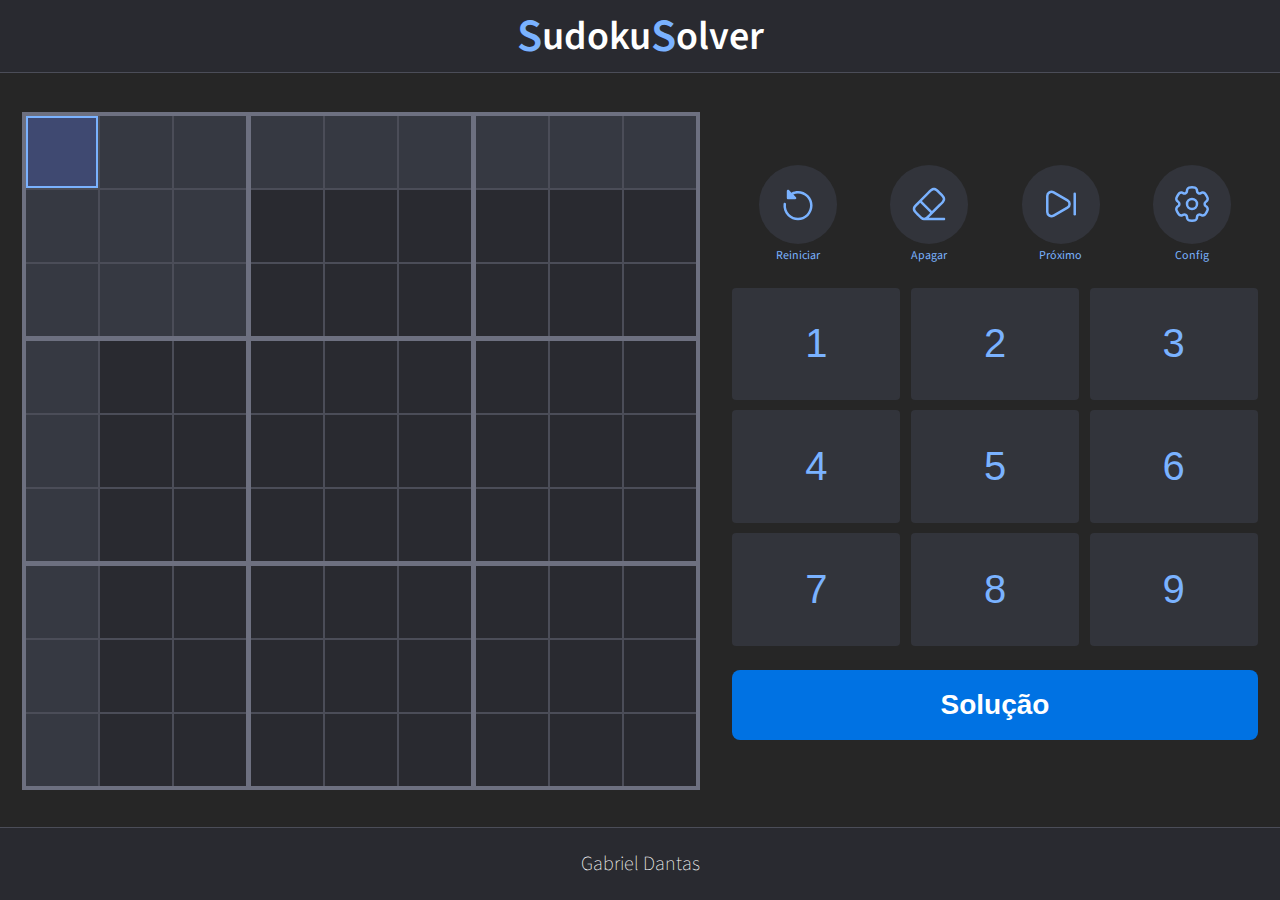
<file: Index.html>
<!DOCTYPE html>
<html lang="pt-BR">
  <head>
    <meta charset="UTF-8">
    <meta name="viewport" content="width=device-width, initial-scale=1.0">
    <link rel="stylesheet" href="Style.css">
    <link rel="preconnect" href="https://fonts.googleapis.com">
    <link rel="preconnect" href="https://fonts.gstatic.com" crossorigin>
    <link href="https://fonts.googleapis.com/css2?family=Source+Sans+3:wght@200;300;400;500;600;700;800;900&display=swap" rel="stylesheet">
    <title>Sudoku Solver</title>
  </head>
  <body>
    <header>
      <div class="header-logo" id="menu">
        <div class="header-logo-upper">S</div>
        <div>udoku</div>
        <div class="header-logo-upper">S</div>
        <div>olver</div>

      </div>

    </header>

    <div class="sudoku-main">
      <div class="sudoku-grid">
        <div class="sudoku-grid-block">
          <div class="sudoku-grid-cell"></div>
          <div class="sudoku-grid-cell"></div>
          <div class="sudoku-grid-cell"></div>
          <div class="sudoku-grid-cell"></div>
          <div class="sudoku-grid-cell"></div>
          <div class="sudoku-grid-cell"></div>
          <div class="sudoku-grid-cell"></div>
          <div class="sudoku-grid-cell"></div>
          <div class="sudoku-grid-cell"></div>
        </div>

        <div class="sudoku-grid-block">
          <div class="sudoku-grid-cell"></div>
          <div class="sudoku-grid-cell"></div>
          <div class="sudoku-grid-cell"></div>
          <div class="sudoku-grid-cell"></div>
          <div class="sudoku-grid-cell"></div>
          <div class="sudoku-grid-cell"></div>
          <div class="sudoku-grid-cell"></div>
          <div class="sudoku-grid-cell"></div>
          <div class="sudoku-grid-cell"></div>
        </div>

        <div class="sudoku-grid-block">
          <div class="sudoku-grid-cell"></div>
          <div class="sudoku-grid-cell"></div>
          <div class="sudoku-grid-cell"></div>
          <div class="sudoku-grid-cell"></div>
          <div class="sudoku-grid-cell"></div>
          <div class="sudoku-grid-cell"></div>
          <div class="sudoku-grid-cell"></div>
          <div class="sudoku-grid-cell"></div>
          <div class="sudoku-grid-cell"></div>
        </div>

        <div class="sudoku-grid-block">
          <div class="sudoku-grid-cell"></div>
          <div class="sudoku-grid-cell"></div>
          <div class="sudoku-grid-cell"></div>
          <div class="sudoku-grid-cell"></div>
          <div class="sudoku-grid-cell"></div>
          <div class="sudoku-grid-cell"></div>
          <div class="sudoku-grid-cell"></div>
          <div class="sudoku-grid-cell"></div>
          <div class="sudoku-grid-cell"></div>
        </div>

        <div class="sudoku-grid-block">
          <div class="sudoku-grid-cell"></div>
          <div class="sudoku-grid-cell"></div>
          <div class="sudoku-grid-cell"></div>
          <div class="sudoku-grid-cell"></div>
          <div class="sudoku-grid-cell"></div>
          <div class="sudoku-grid-cell"></div>
          <div class="sudoku-grid-cell"></div>
          <div class="sudoku-grid-cell"></div>
          <div class="sudoku-grid-cell"></div>
        </div>

        <div class="sudoku-grid-block">
          <div class="sudoku-grid-cell"></div>
          <div class="sudoku-grid-cell"></div>
          <div class="sudoku-grid-cell"></div>
          <div class="sudoku-grid-cell"></div>
          <div class="sudoku-grid-cell"></div>
          <div class="sudoku-grid-cell"></div>
          <div class="sudoku-grid-cell"></div>
          <div class="sudoku-grid-cell"></div>
          <div class="sudoku-grid-cell"></div>
        </div>

        <div class="sudoku-grid-block">
          <div class="sudoku-grid-cell"></div>
          <div class="sudoku-grid-cell"></div>
          <div class="sudoku-grid-cell"></div>
          <div class="sudoku-grid-cell"></div>
          <div class="sudoku-grid-cell"></div>
          <div class="sudoku-grid-cell"></div>
          <div class="sudoku-grid-cell"></div>
          <div class="sudoku-grid-cell"></div>
          <div class="sudoku-grid-cell"></div>
        </div>

        <div class="sudoku-grid-block">
          <div class="sudoku-grid-cell"></div>
          <div class="sudoku-grid-cell"></div>
          <div class="sudoku-grid-cell"></div>
          <div class="sudoku-grid-cell"></div>
          <div class="sudoku-grid-cell"></div>
          <div class="sudoku-grid-cell"></div>
          <div class="sudoku-grid-cell"></div>
          <div class="sudoku-grid-cell"></div>
          <div class="sudoku-grid-cell"></div>
        </div>

        <div class="sudoku-grid-block">
          <div class="sudoku-grid-cell"></div>
          <div class="sudoku-grid-cell"></div>
          <div class="sudoku-grid-cell"></div>
          <div class="sudoku-grid-cell"></div>
          <div class="sudoku-grid-cell"></div>
          <div class="sudoku-grid-cell"></div>
          <div class="sudoku-grid-cell"></div>
          <div class="sudoku-grid-cell"></div>
          <div class="sudoku-grid-cell"></div>
        </div>

      </div>

      <div class="sudoku-buttons">
        <div class="sudoku-buttons-extra">
          <div> <!-- restart -->
            <button id="restart">
              <svg width="40px" height="40px" viewBox="0 0 24 24" fill="none" xmlns="http://www.w3.org/2000/svg" transform="matrix(-1, 0, 0, 1, 0, 0)">
                <path d="M18.2577 3.50828C18.538 3.62437 18.7207 3.89785 18.7207 4.20119V8.44383C18.7207 8.85805 18.3849 9.19383 17.9707 9.19383H13.728C13.4247 9.19383 13.1512 9.0111 13.0351 8.73085C12.9191 8.45059 12.9832 8.128 13.1977 7.9135L14.8007 6.3105C12.1674 5.20912 9.01606 5.7309 6.87348 7.87348C4.04217 10.7048 4.04217 15.2952 6.87348 18.1265C9.70478 20.9578 14.2952 20.9578 17.1265 18.1265C18.7727 16.4803 19.4622 14.2401 19.1935 12.0937C19.142 11.6827 19.4335 11.3078 19.8445 11.2563C20.2555 11.2049 20.6304 11.4963 20.6819 11.9073C21.0057 14.4934 20.1746 17.1997 18.1872 19.1872C14.7701 22.6043 9.2299 22.6043 5.81282 19.1872C2.39573 15.7701 2.39573 10.2299 5.81282 6.81282C8.55119 4.07444 12.6515 3.5312 15.9309 5.18028L17.4404 3.67086C17.6549 3.45637 17.9774 3.3922 18.2577 3.50828Z" fill="#7AB2FF"/>
              </svg>
            </button>
            <div>Reiniciar</div>
          </div>

          <div> <!-- delete -->
            <button id="delete">
              <svg width="40px" height="40px" viewBox="0 0 24 24" fill="none" xmlns="http://www.w3.org/2000/svg">
                <path fill-rule="evenodd" clip-rule="evenodd" d="M13.0828 19.0632C12.6389 19.5072 12.2399 19.9062 11.8725 20.25H21C21.4142 20.25 21.75 20.5858 21.75 21C21.75 21.4142 21.4142 21.75 21 21.75H9C8.98166 21.75 8.96347 21.7493 8.94546 21.748C8.24156 21.7211 7.64439 21.4169 7.05863 20.97C6.47124 20.5218 5.81539 19.866 5.01269 19.0632L4.93674 18.9873C4.13402 18.1846 3.47815 17.5288 3.03 16.9414C2.56159 16.3274 2.25 15.701 2.25 14.9522C2.25 14.2035 2.56159 13.577 3.03 12.9631C3.47816 12.3757 4.13402 11.7199 4.93674 10.9172L10.9172 4.93674C11.7199 4.13403 12.3757 3.47815 12.9631 3.03C13.577 2.56159 14.2035 2.25 14.9522 2.25C15.701 2.25 16.3274 2.56159 16.9414 3.03C17.5288 3.47816 18.1846 4.13402 18.9873 4.93674L19.0632 5.01269C19.866 5.81539 20.5218 6.47124 20.97 7.05863C21.4384 7.67256 21.75 8.29902 21.75 9.04776C21.75 9.79649 21.4384 10.423 20.97 11.0369C20.5219 11.6243 19.866 12.2801 19.0633 13.0827L13.0828 19.0632ZM11.9399 6.03539C12.7899 5.18538 13.3752 4.60235 13.873 4.22253C14.3535 3.85592 14.6633 3.75 14.9522 3.75C15.2411 3.75 15.551 3.85592 16.0315 4.22253C16.5293 4.60235 17.1146 5.18538 17.9646 6.03539C18.8146 6.88541 19.3977 7.47069 19.7775 7.9685C20.1441 8.449 20.25 8.75886 20.25 9.04776C20.25 9.33665 20.1441 9.64651 19.7775 10.127C19.3977 10.6248 18.8146 11.2101 17.9646 12.0601L13.7713 16.2534L7.74662 10.2287L11.9399 6.03539ZM9.04776 20.25C9.33665 20.25 9.64651 20.1441 10.127 19.7775C10.6248 19.3977 11.2101 18.8146 12.0601 17.9646L12.7107 17.314L6.68596 11.2893L6.03539 11.9399C5.18538 12.7899 4.60235 13.3752 4.22253 13.873C3.85592 14.3535 3.75 14.6633 3.75 14.9522C3.75 15.2411 3.85592 15.551 4.22253 16.0315C4.60235 16.5293 5.18538 17.1146 6.03539 17.9646C6.88541 18.8146 7.47069 19.3977 7.9685 19.7775C8.449 20.1441 8.75886 20.25 9.04776 20.25Z" fill="#7AB2FF"/>
              </svg>
            </button>
            <div>Apagar</div>
          </div>

          <div> <!-- next -->
            <button id="next">
              <svg width="40px" height="40px" viewBox="0 0 24 24" fill="none" xmlns="http://www.w3.org/2000/svg">
                <path d="M3.76001 7.22005V16.7901C3.76001 18.7501 5.89 19.98 7.59 19L11.74 16.61L15.89 14.21C17.59 13.23 17.59 10.78 15.89 9.80004L11.74 7.40004L7.59 5.01006C5.89 4.03006 3.76001 5.25005 3.76001 7.22005Z" stroke="#7AB2FF" stroke-width="1.5" stroke-linecap="round" stroke-linejoin="round"/>
                <path d="M20.24 18.1801V5.82007" stroke="#7AB2FF" stroke-width="1.5" stroke-linecap="round" stroke-linejoin="round"/>
              </svg>
            </button>
            <div>Próximo</div>
          </div>

          <div> <!--config -->
            <button id="config">
              <svg width="40px" height="40px" viewBox="0 0 24 24" fill="none" xmlns="http://www.w3.org/2000/svg">
                <circle cx="12" cy="12" r="3" stroke="#7AB2FF" stroke-width="1.5"/> 
                <path d="M13.7654 2.15224C13.3978 2 12.9319 2 12 2C11.0681 2 10.6022 2 10.2346 2.15224C9.74457 2.35523 9.35522 2.74458 9.15223 3.23463C9.05957 3.45834 9.0233 3.7185 9.00911 4.09799C8.98826 4.65568 8.70226 5.17189 8.21894 5.45093C7.73564 5.72996 7.14559 5.71954 6.65219 5.45876C6.31645 5.2813 6.07301 5.18262 5.83294 5.15102C5.30704 5.08178 4.77518 5.22429 4.35436 5.5472C4.03874 5.78938 3.80577 6.1929 3.33983 6.99993C2.87389 7.80697 2.64092 8.21048 2.58899 8.60491C2.51976 9.1308 2.66227 9.66266 2.98518 10.0835C3.13256 10.2756 3.3397 10.437 3.66119 10.639C4.1338 10.936 4.43789 11.4419 4.43786 12C4.43783 12.5581 4.13375 13.0639 3.66118 13.3608C3.33965 13.5629 3.13248 13.7244 2.98508 13.9165C2.66217 14.3373 2.51966 14.8691 2.5889 15.395C2.64082 15.7894 2.87379 16.193 3.33973 17C3.80568 17.807 4.03865 18.2106 4.35426 18.4527C4.77508 18.7756 5.30694 18.9181 5.83284 18.8489C6.07289 18.8173 6.31632 18.7186 6.65204 18.5412C7.14547 18.2804 7.73556 18.27 8.2189 18.549C8.70224 18.8281 8.98826 19.3443 9.00911 19.9021C9.02331 20.2815 9.05957 20.5417 9.15223 20.7654C9.35522 21.2554 9.74457 21.6448 10.2346 21.8478C10.6022 22 11.0681 22 12 22C12.9319 22 13.3978 22 13.7654 21.8478C14.2554 21.6448 14.6448 21.2554 14.8477 20.7654C14.9404 20.5417 14.9767 20.2815 14.9909 19.902C15.0117 19.3443 15.2977 18.8281 15.781 18.549C16.2643 18.2699 16.8544 18.2804 17.3479 18.5412C17.6836 18.7186 17.927 18.8172 18.167 18.8488C18.6929 18.9181 19.2248 18.7756 19.6456 18.4527C19.9612 18.2105 20.1942 17.807 20.6601 16.9999C21.1261 16.1929 21.3591 15.7894 21.411 15.395C21.4802 14.8691 21.3377 14.3372 21.0148 13.9164C20.8674 13.7243 20.6602 13.5628 20.3387 13.3608C19.8662 13.0639 19.5621 12.558 19.5621 11.9999C19.5621 11.4418 19.8662 10.9361 20.3387 10.6392C20.6603 10.4371 20.8675 10.2757 21.0149 10.0835C21.3378 9.66273 21.4803 9.13087 21.4111 8.60497C21.3592 8.21055 21.1262 7.80703 20.6602 7C20.1943 6.19297 19.9613 5.78945 19.6457 5.54727C19.2249 5.22436 18.693 5.08185 18.1671 5.15109C17.9271 5.18269 17.6837 5.28136 17.3479 5.4588C16.8545 5.71959 16.2644 5.73002 15.7811 5.45096C15.2977 5.17191 15.0117 4.65566 14.9909 4.09794C14.9767 3.71848 14.9404 3.45833 14.8477 3.23463C14.6448 2.74458 14.2554 2.35523 13.7654 2.15224Z" stroke="#7AB2FF" stroke-width="1.5"/>
              </svg>
            </button>
            <div>Config</div>
          </div>
        </div>

        <div class="sudoku-buttons-numbers">
          <button id="1">1</button>
          <button id="2">2</button>
          <button id="3">3</button>
          <button id="4">4</button>
          <button id="5">5</button>
          <button id="6">6</button>
          <button id="7">7</button>
          <button id="8">8</button>
          <button id="9">9</button>
        </div>

        <button class="sudoku-buttons-solver" id="solver">Solução</button>

      </div>

    </div>

  </body>

  <footer>
    <div>Gabriel Dantas</div>
  </footer>

  <script src="confetti.js"></script>
  <script src="Script.js"></script>

</html>
</file>
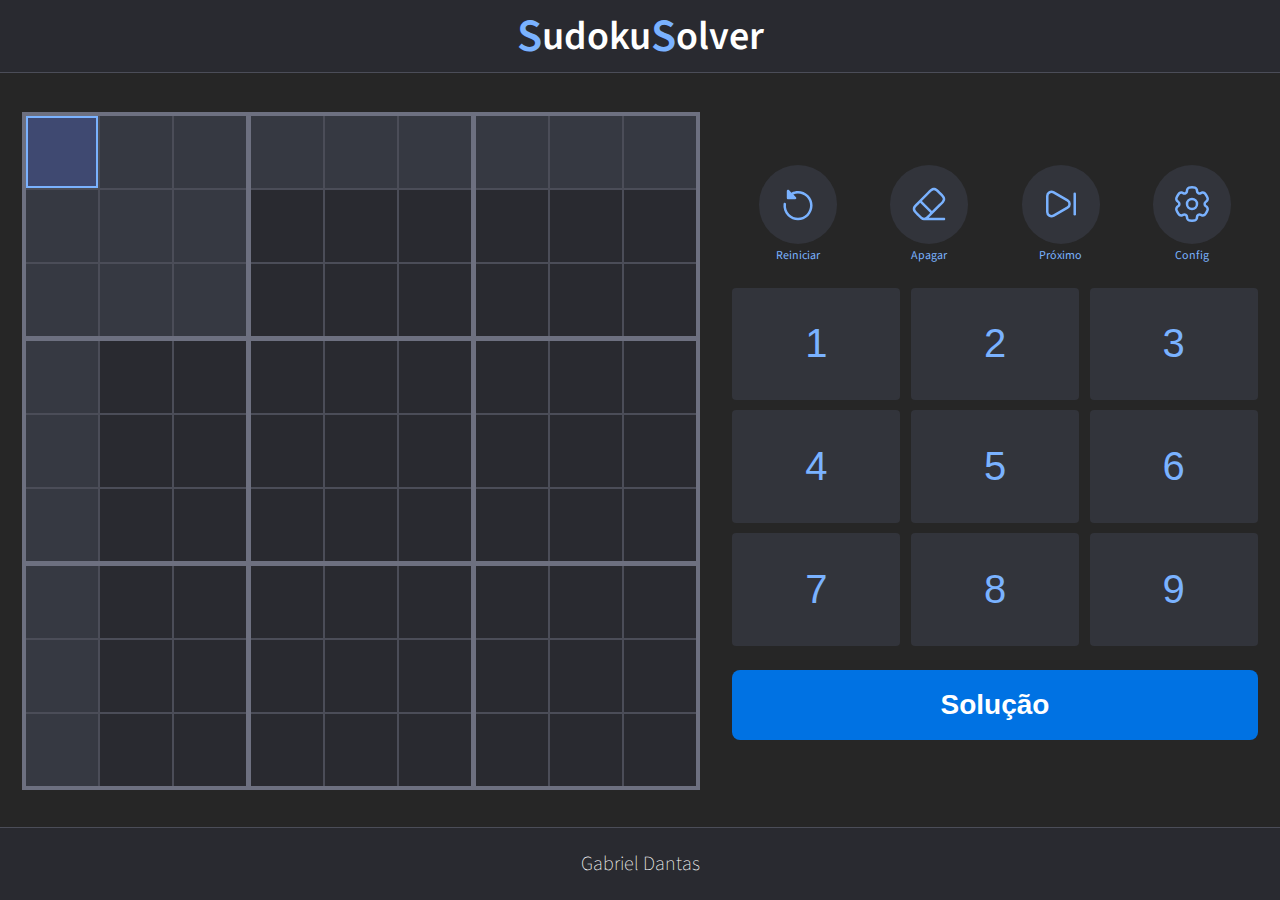
<file: SudokuSolver.html>
<!DOCTYPE html>
<html lang="pt-BR">
  <head>
    <meta charset="UTF-8">
    <meta name="viewport" content="width=device-width, initial-scale=1.0">
    <link rel="stylesheet" href="Style.css">
    <link rel="preconnect" href="https://fonts.googleapis.com">
    <link rel="preconnect" href="https://fonts.gstatic.com" crossorigin>
    <link href="https://fonts.googleapis.com/css2?family=Source+Sans+3:wght@200;300;400;500;600;700;800;900&display=swap" rel="stylesheet">
    <title>Sudoku Solver</title>
  </head>
  <body>
    <header>
      <div class="header-logo" id="menu">
        <div class="header-logo-upper">S</div>
        <div>udoku</div>
        <div class="header-logo-upper">S</div>
        <div>olver</div>

      </div>

    </header>

    <div class="sudoku-main">
      <div class="sudoku-grid">
        <div class="sudoku-grid-block">
          <div class="sudoku-grid-cell"></div>
          <div class="sudoku-grid-cell"></div>
          <div class="sudoku-grid-cell"></div>
          <div class="sudoku-grid-cell"></div>
          <div class="sudoku-grid-cell"></div>
          <div class="sudoku-grid-cell"></div>
          <div class="sudoku-grid-cell"></div>
          <div class="sudoku-grid-cell"></div>
          <div class="sudoku-grid-cell"></div>
        </div>

        <div class="sudoku-grid-block">
          <div class="sudoku-grid-cell"></div>
          <div class="sudoku-grid-cell"></div>
          <div class="sudoku-grid-cell"></div>
          <div class="sudoku-grid-cell"></div>
          <div class="sudoku-grid-cell"></div>
          <div class="sudoku-grid-cell"></div>
          <div class="sudoku-grid-cell"></div>
          <div class="sudoku-grid-cell"></div>
          <div class="sudoku-grid-cell"></div>
        </div>

        <div class="sudoku-grid-block">
          <div class="sudoku-grid-cell"></div>
          <div class="sudoku-grid-cell"></div>
          <div class="sudoku-grid-cell"></div>
          <div class="sudoku-grid-cell"></div>
          <div class="sudoku-grid-cell"></div>
          <div class="sudoku-grid-cell"></div>
          <div class="sudoku-grid-cell"></div>
          <div class="sudoku-grid-cell"></div>
          <div class="sudoku-grid-cell"></div>
        </div>

        <div class="sudoku-grid-block">
          <div class="sudoku-grid-cell"></div>
          <div class="sudoku-grid-cell"></div>
          <div class="sudoku-grid-cell"></div>
          <div class="sudoku-grid-cell"></div>
          <div class="sudoku-grid-cell"></div>
          <div class="sudoku-grid-cell"></div>
          <div class="sudoku-grid-cell"></div>
          <div class="sudoku-grid-cell"></div>
          <div class="sudoku-grid-cell"></div>
        </div>

        <div class="sudoku-grid-block">
          <div class="sudoku-grid-cell"></div>
          <div class="sudoku-grid-cell"></div>
          <div class="sudoku-grid-cell"></div>
          <div class="sudoku-grid-cell"></div>
          <div class="sudoku-grid-cell"></div>
          <div class="sudoku-grid-cell"></div>
          <div class="sudoku-grid-cell"></div>
          <div class="sudoku-grid-cell"></div>
          <div class="sudoku-grid-cell"></div>
        </div>

        <div class="sudoku-grid-block">
          <div class="sudoku-grid-cell"></div>
          <div class="sudoku-grid-cell"></div>
          <div class="sudoku-grid-cell"></div>
          <div class="sudoku-grid-cell"></div>
          <div class="sudoku-grid-cell"></div>
          <div class="sudoku-grid-cell"></div>
          <div class="sudoku-grid-cell"></div>
          <div class="sudoku-grid-cell"></div>
          <div class="sudoku-grid-cell"></div>
        </div>

        <div class="sudoku-grid-block">
          <div class="sudoku-grid-cell"></div>
          <div class="sudoku-grid-cell"></div>
          <div class="sudoku-grid-cell"></div>
          <div class="sudoku-grid-cell"></div>
          <div class="sudoku-grid-cell"></div>
          <div class="sudoku-grid-cell"></div>
          <div class="sudoku-grid-cell"></div>
          <div class="sudoku-grid-cell"></div>
          <div class="sudoku-grid-cell"></div>
        </div>

        <div class="sudoku-grid-block">
          <div class="sudoku-grid-cell"></div>
          <div class="sudoku-grid-cell"></div>
          <div class="sudoku-grid-cell"></div>
          <div class="sudoku-grid-cell"></div>
          <div class="sudoku-grid-cell"></div>
          <div class="sudoku-grid-cell"></div>
          <div class="sudoku-grid-cell"></div>
          <div class="sudoku-grid-cell"></div>
          <div class="sudoku-grid-cell"></div>
        </div>

        <div class="sudoku-grid-block">
          <div class="sudoku-grid-cell"></div>
          <div class="sudoku-grid-cell"></div>
          <div class="sudoku-grid-cell"></div>
          <div class="sudoku-grid-cell"></div>
          <div class="sudoku-grid-cell"></div>
          <div class="sudoku-grid-cell"></div>
          <div class="sudoku-grid-cell"></div>
          <div class="sudoku-grid-cell"></div>
          <div class="sudoku-grid-cell"></div>
        </div>

      </div>

      <div class="sudoku-buttons">
        <div class="sudoku-buttons-extra">
          <div> <!-- restart -->
            <button id="restart">
              <svg width="40px" height="40px" viewBox="0 0 24 24" fill="none" xmlns="http://www.w3.org/2000/svg" transform="matrix(-1, 0, 0, 1, 0, 0)">
                <path d="M18.2577 3.50828C18.538 3.62437 18.7207 3.89785 18.7207 4.20119V8.44383C18.7207 8.85805 18.3849 9.19383 17.9707 9.19383H13.728C13.4247 9.19383 13.1512 9.0111 13.0351 8.73085C12.9191 8.45059 12.9832 8.128 13.1977 7.9135L14.8007 6.3105C12.1674 5.20912 9.01606 5.7309 6.87348 7.87348C4.04217 10.7048 4.04217 15.2952 6.87348 18.1265C9.70478 20.9578 14.2952 20.9578 17.1265 18.1265C18.7727 16.4803 19.4622 14.2401 19.1935 12.0937C19.142 11.6827 19.4335 11.3078 19.8445 11.2563C20.2555 11.2049 20.6304 11.4963 20.6819 11.9073C21.0057 14.4934 20.1746 17.1997 18.1872 19.1872C14.7701 22.6043 9.2299 22.6043 5.81282 19.1872C2.39573 15.7701 2.39573 10.2299 5.81282 6.81282C8.55119 4.07444 12.6515 3.5312 15.9309 5.18028L17.4404 3.67086C17.6549 3.45637 17.9774 3.3922 18.2577 3.50828Z" fill="#7AB2FF"/>
              </svg>
            </button>
            <div>Reiniciar</div>
          </div>

          <div> <!-- delete -->
            <button id="delete">
              <svg width="40px" height="40px" viewBox="0 0 24 24" fill="none" xmlns="http://www.w3.org/2000/svg">
                <path fill-rule="evenodd" clip-rule="evenodd" d="M13.0828 19.0632C12.6389 19.5072 12.2399 19.9062 11.8725 20.25H21C21.4142 20.25 21.75 20.5858 21.75 21C21.75 21.4142 21.4142 21.75 21 21.75H9C8.98166 21.75 8.96347 21.7493 8.94546 21.748C8.24156 21.7211 7.64439 21.4169 7.05863 20.97C6.47124 20.5218 5.81539 19.866 5.01269 19.0632L4.93674 18.9873C4.13402 18.1846 3.47815 17.5288 3.03 16.9414C2.56159 16.3274 2.25 15.701 2.25 14.9522C2.25 14.2035 2.56159 13.577 3.03 12.9631C3.47816 12.3757 4.13402 11.7199 4.93674 10.9172L10.9172 4.93674C11.7199 4.13403 12.3757 3.47815 12.9631 3.03C13.577 2.56159 14.2035 2.25 14.9522 2.25C15.701 2.25 16.3274 2.56159 16.9414 3.03C17.5288 3.47816 18.1846 4.13402 18.9873 4.93674L19.0632 5.01269C19.866 5.81539 20.5218 6.47124 20.97 7.05863C21.4384 7.67256 21.75 8.29902 21.75 9.04776C21.75 9.79649 21.4384 10.423 20.97 11.0369C20.5219 11.6243 19.866 12.2801 19.0633 13.0827L13.0828 19.0632ZM11.9399 6.03539C12.7899 5.18538 13.3752 4.60235 13.873 4.22253C14.3535 3.85592 14.6633 3.75 14.9522 3.75C15.2411 3.75 15.551 3.85592 16.0315 4.22253C16.5293 4.60235 17.1146 5.18538 17.9646 6.03539C18.8146 6.88541 19.3977 7.47069 19.7775 7.9685C20.1441 8.449 20.25 8.75886 20.25 9.04776C20.25 9.33665 20.1441 9.64651 19.7775 10.127C19.3977 10.6248 18.8146 11.2101 17.9646 12.0601L13.7713 16.2534L7.74662 10.2287L11.9399 6.03539ZM9.04776 20.25C9.33665 20.25 9.64651 20.1441 10.127 19.7775C10.6248 19.3977 11.2101 18.8146 12.0601 17.9646L12.7107 17.314L6.68596 11.2893L6.03539 11.9399C5.18538 12.7899 4.60235 13.3752 4.22253 13.873C3.85592 14.3535 3.75 14.6633 3.75 14.9522C3.75 15.2411 3.85592 15.551 4.22253 16.0315C4.60235 16.5293 5.18538 17.1146 6.03539 17.9646C6.88541 18.8146 7.47069 19.3977 7.9685 19.7775C8.449 20.1441 8.75886 20.25 9.04776 20.25Z" fill="#7AB2FF"/>
              </svg>
            </button>
            <div>Apagar</div>
          </div>

          <div> <!-- next -->
            <button id="next">
              <svg width="40px" height="40px" viewBox="0 0 24 24" fill="none" xmlns="http://www.w3.org/2000/svg">
                <path d="M3.76001 7.22005V16.7901C3.76001 18.7501 5.89 19.98 7.59 19L11.74 16.61L15.89 14.21C17.59 13.23 17.59 10.78 15.89 9.80004L11.74 7.40004L7.59 5.01006C5.89 4.03006 3.76001 5.25005 3.76001 7.22005Z" stroke="#7AB2FF" stroke-width="1.5" stroke-linecap="round" stroke-linejoin="round"/>
                <path d="M20.24 18.1801V5.82007" stroke="#7AB2FF" stroke-width="1.5" stroke-linecap="round" stroke-linejoin="round"/>
              </svg>
            </button>
            <div>Próximo</div>
          </div>

          <div> <!--config -->
            <button id="config">
              <svg width="40px" height="40px" viewBox="0 0 24 24" fill="none" xmlns="http://www.w3.org/2000/svg">
                <circle cx="12" cy="12" r="3" stroke="#7AB2FF" stroke-width="1.5"/> 
                <path d="M13.7654 2.15224C13.3978 2 12.9319 2 12 2C11.0681 2 10.6022 2 10.2346 2.15224C9.74457 2.35523 9.35522 2.74458 9.15223 3.23463C9.05957 3.45834 9.0233 3.7185 9.00911 4.09799C8.98826 4.65568 8.70226 5.17189 8.21894 5.45093C7.73564 5.72996 7.14559 5.71954 6.65219 5.45876C6.31645 5.2813 6.07301 5.18262 5.83294 5.15102C5.30704 5.08178 4.77518 5.22429 4.35436 5.5472C4.03874 5.78938 3.80577 6.1929 3.33983 6.99993C2.87389 7.80697 2.64092 8.21048 2.58899 8.60491C2.51976 9.1308 2.66227 9.66266 2.98518 10.0835C3.13256 10.2756 3.3397 10.437 3.66119 10.639C4.1338 10.936 4.43789 11.4419 4.43786 12C4.43783 12.5581 4.13375 13.0639 3.66118 13.3608C3.33965 13.5629 3.13248 13.7244 2.98508 13.9165C2.66217 14.3373 2.51966 14.8691 2.5889 15.395C2.64082 15.7894 2.87379 16.193 3.33973 17C3.80568 17.807 4.03865 18.2106 4.35426 18.4527C4.77508 18.7756 5.30694 18.9181 5.83284 18.8489C6.07289 18.8173 6.31632 18.7186 6.65204 18.5412C7.14547 18.2804 7.73556 18.27 8.2189 18.549C8.70224 18.8281 8.98826 19.3443 9.00911 19.9021C9.02331 20.2815 9.05957 20.5417 9.15223 20.7654C9.35522 21.2554 9.74457 21.6448 10.2346 21.8478C10.6022 22 11.0681 22 12 22C12.9319 22 13.3978 22 13.7654 21.8478C14.2554 21.6448 14.6448 21.2554 14.8477 20.7654C14.9404 20.5417 14.9767 20.2815 14.9909 19.902C15.0117 19.3443 15.2977 18.8281 15.781 18.549C16.2643 18.2699 16.8544 18.2804 17.3479 18.5412C17.6836 18.7186 17.927 18.8172 18.167 18.8488C18.6929 18.9181 19.2248 18.7756 19.6456 18.4527C19.9612 18.2105 20.1942 17.807 20.6601 16.9999C21.1261 16.1929 21.3591 15.7894 21.411 15.395C21.4802 14.8691 21.3377 14.3372 21.0148 13.9164C20.8674 13.7243 20.6602 13.5628 20.3387 13.3608C19.8662 13.0639 19.5621 12.558 19.5621 11.9999C19.5621 11.4418 19.8662 10.9361 20.3387 10.6392C20.6603 10.4371 20.8675 10.2757 21.0149 10.0835C21.3378 9.66273 21.4803 9.13087 21.4111 8.60497C21.3592 8.21055 21.1262 7.80703 20.6602 7C20.1943 6.19297 19.9613 5.78945 19.6457 5.54727C19.2249 5.22436 18.693 5.08185 18.1671 5.15109C17.9271 5.18269 17.6837 5.28136 17.3479 5.4588C16.8545 5.71959 16.2644 5.73002 15.7811 5.45096C15.2977 5.17191 15.0117 4.65566 14.9909 4.09794C14.9767 3.71848 14.9404 3.45833 14.8477 3.23463C14.6448 2.74458 14.2554 2.35523 13.7654 2.15224Z" stroke="#7AB2FF" stroke-width="1.5"/>
              </svg>
            </button>
            <div>Config</div>
          </div>
        </div>

        <div class="sudoku-buttons-numbers">
          <button id="1">1</button>
          <button id="2">2</button>
          <button id="3">3</button>
          <button id="4">4</button>
          <button id="5">5</button>
          <button id="6">6</button>
          <button id="7">7</button>
          <button id="8">8</button>
          <button id="9">9</button>
        </div>

        <button class="sudoku-buttons-solver" id="solver">Solução</button>

      </div>

    </div>

  </body>

  <footer>
    <div>Gabriel Dantas</div>
  </footer>

  <script src="confetti.js"></script>
  <script src="Script.js"></script>

</html>
</file>
<file: Style.css>
/* GERAL */
html,
body {
    position: relative;
    min-height: 100svh;
    max-height: 100svh;
    font-family: "Source Sans 3", Arial, Helvetica, sans-serif;
    background-color: #262626;
    margin: 0;
}
button {
    cursor: pointer;
}
button:focus {
    outline: none;
}
svg {
    pointer-events: none;
}


/* HEADER */
header {
    display: flex;
    justify-content: center;
    align-items: center;
    height: 4.5rem;
    font-size: 2.5rem;
    font-weight: 600;
    color: white;
    background-color: #292A30;
    border-bottom: 0.1rem solid #4b4d58;
    user-select: none;
}
.header-logo {
    display: flex;
    justify-content: center;
    align-items: center;
    cursor: pointer;
}
.header-logo-upper {
    color: #7AB2FF;
    font-size: 2.9rem;
}


/* MAIN GRID */
.sudoku-main {
    height: calc(100svh - 4.5rem - 4.5rem);
    width: 100svw;
    display: flex;
    justify-content: center;
    align-items: center;
    gap: 2rem;
}
.sudoku-grid {
    display: grid;
    grid-template-columns: auto auto auto;
    gap: 0.3rem;
    background-color: #6D7080;
    border: 0.3rem solid #6D7080;
}
.sudoku-grid-block {
    display: grid;
    grid-template-columns: auto auto auto;
    gap: 0.13rem;
    background-color: #4b4d58;
}
.sudoku-grid-cell {
    height: 8svh;
    width: 8svh;
    display: flex;
    justify-content: center;
    align-items: center;
    background-color: #292A30;
    box-sizing: border-box;
    color: #6B6E7D;
    font-size: 2.5rem;
    font-weight: 500;
    transition: background-color 0.2s;
    cursor: pointer;
}
.sudoku-grid-cell:hover {
    background-color: #343c5a;
}
.selected-cell{
    background-color: #0037ff27!important;
    border: 0.15rem solid #7AB2FF;
}
.selected-block {
    background-color: #363942;
}
.fixed-number, .fixed-number:hover {
    color: #7AB2FF!important;
}
.repeated-number, .repeated-number:hover {
    color: #ff5555;
}
.equal-numbers {
    color: #fff;
}
/* MAIN BUTTONS */
.sudoku-buttons { 
    display: grid;
    grid-template-rows: auto auto auto;
    gap: 1.5rem;
}
.sudoku-buttons-extra {
    display: grid;
    grid-template-columns: auto auto auto auto;
    justify-content: space-around;
}
.sudoku-buttons-extra button {
    display: flex;
    justify-content: center;
    align-items: center;
    height: 8.7svh;
    width: 8.7svh;
    background-color: #32343b;
    color: #7AB2FF;
    border-radius: 100px;
    border: none;
    transition: background-color .2s;
}
.sudoku-buttons-extra div {
    display: flex;
    flex-direction: column;
    justify-content: center;
    align-items: center;
    color: #7AB2FF;
    font-size: 12px;
    margin-top: 3px;
    cursor: default;
}
.sudoku-buttons-numbers {
    display: grid;
    grid-template-columns: 18.7svh 18.7svh 18.7svh;
    gap: 0.65rem;
}
.sudoku-buttons-numbers button {
    height: 12.5svh;
    background-color: #32343b;
    color: #7AB2FF;
    font-size: 40px;
    border: none;
    border-radius: 4px;
    transition: background-color .2s;
}
.sudoku-buttons-solver {
    height: 70px;
    background-color: #0072e3;
    color: white;
    font-size: 28px;
    font-weight: 600;
    border: none;
    border-radius: 8px;
    transition: background-color .2s;
}
.sudoku-buttons-extra button:hover,
.sudoku-buttons-numbers button:hover {
    background-color: #2e3036;
}
.sudoku-buttons-extra button:active,
.sudoku-buttons-numbers button:active {
    background-color: #36383f;
}
.sudoku-buttons-solver:hover {
    background-color: #0065c8;
}
.sudoku-buttons-solver:active {
    background-color: #3a90e5;
}

/* FOOTER */
footer {
    position: absolute;
    bottom: 0;
    height: 4.5rem;
    width: 100%;
    display: flex;
    justify-content: center;
    align-items: center;
    background-color: #292A30;
    border-top: 1px solid #4b4d58;
    color: white;
    font-weight: 100;
    font-size: 20px;
}
</file>
